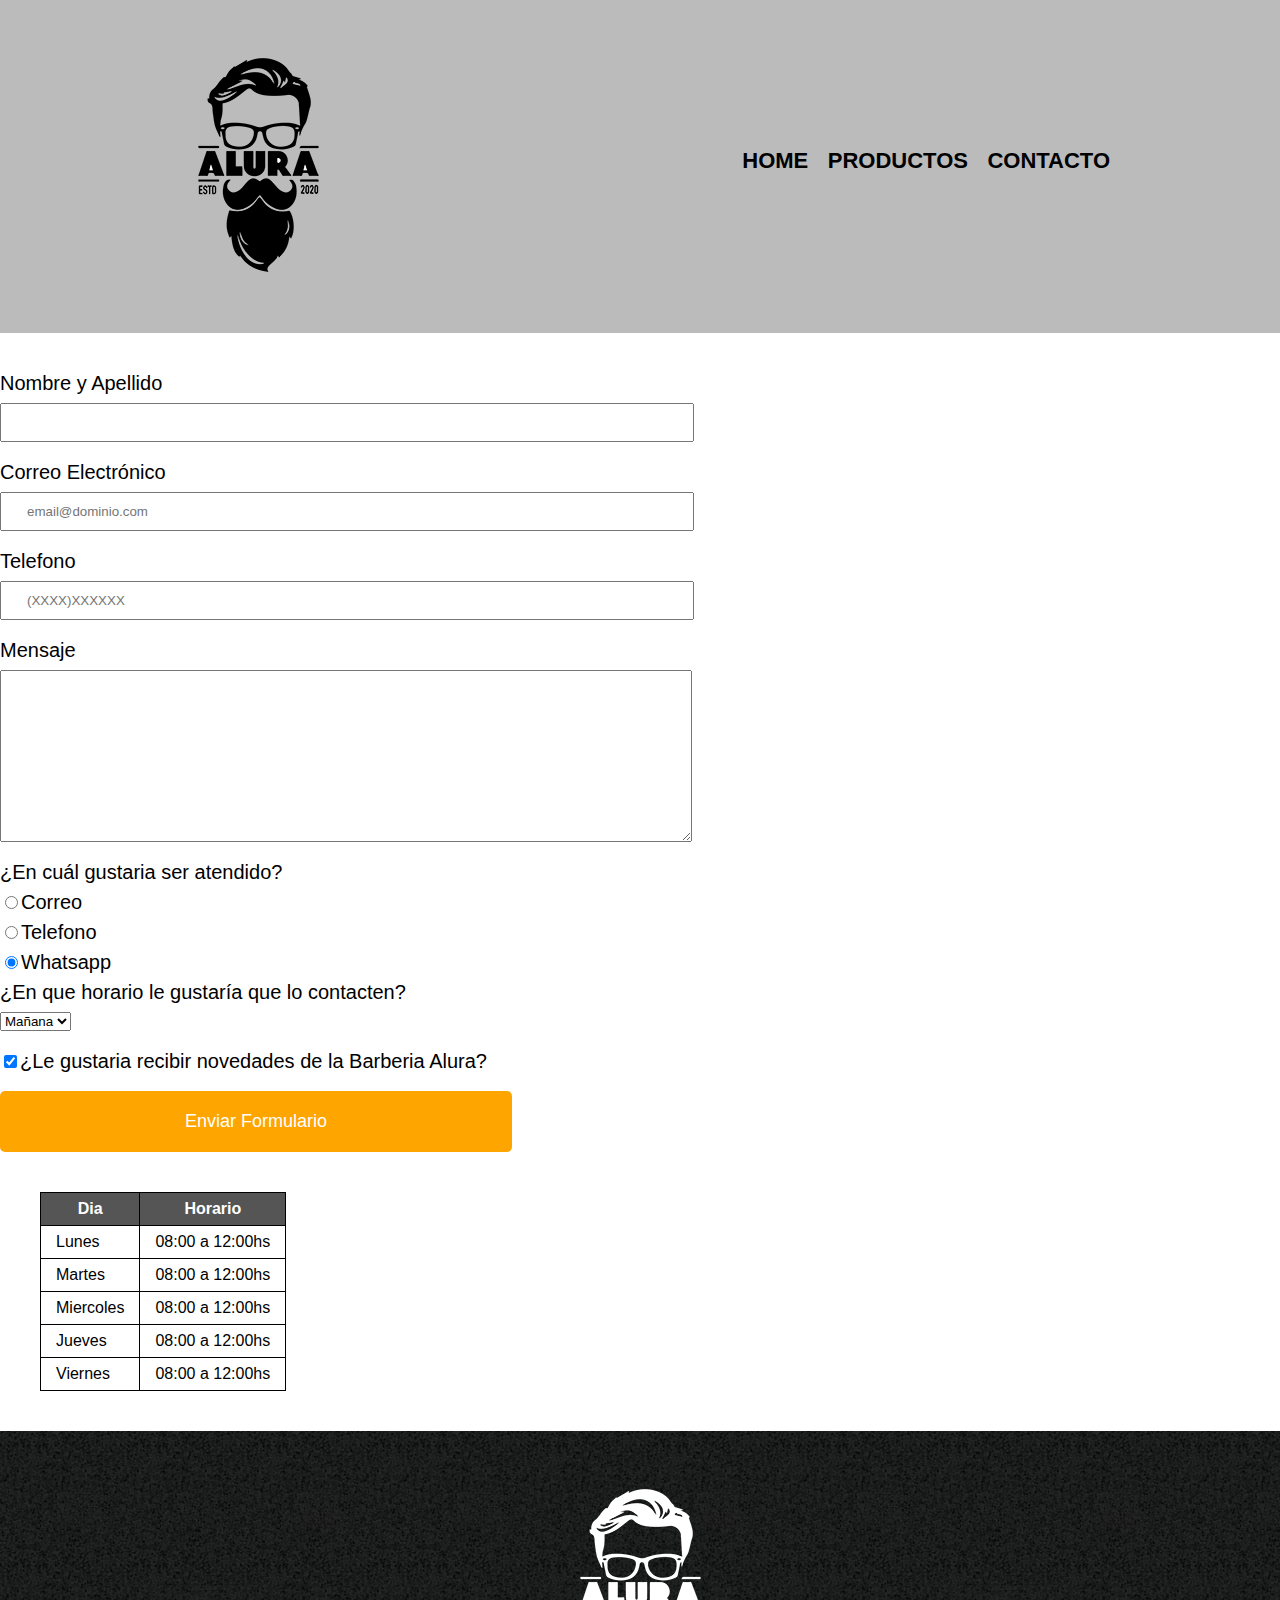
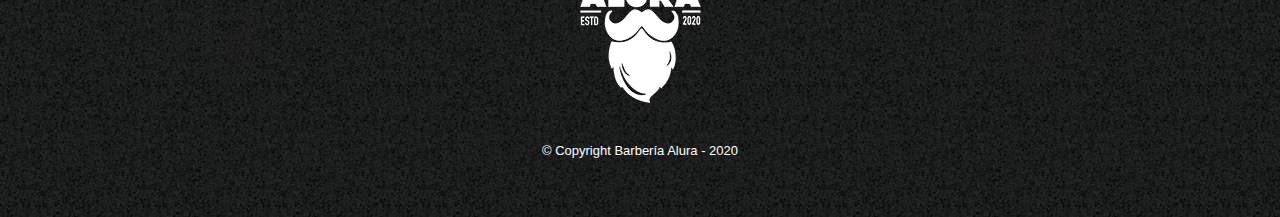
<file: 1768-HTML5 y CSS3 parte3-aula0/contacto.html>
<!DOCTYPE html>
<html lang="en">
<head>
    <meta charset="UTF-8">
    <meta http-equiv="X-UA-Compatible" content="IE=edge">
    <meta name="viewport" content="width=device-width, initial-scale=1.0">
    <title>Contacto</title>
    <link rel="stylesheet" href="reset.css">
    <link rel="stylesheet" href="style.css">
</head>

<body>
    <header>
        <header>
            <div class="caja">
                <h1><img src="imagenes/logo.png" alt="logo de la barberia alura"></h1>
                <nav>
                    <ul>
                        <li><a href="index.html">Home</a></li>
                        <li><a href="productos.html">Productos</a></li>
                        <li><a href="contacto.html">Contacto</a></li>
                    </ul>
                </nav>
            </div>
        </header>
    </header>
    <main>
        <form>
            <label for="nombreapellido">Nombre y Apellido</label>
            <input type="text" id="noombreapellido" class="input-padron" required>
            <label for="correoelectronico">Correo Electrónico</label>
            <input type="email" id="correoelectronico" class="input-padron" required placeholder="email@dominio.com">
            <label for="telefono">Telefono</label>
            <input type="tel" id="telfono"  class="input-padron" required placeholder="(XXXX)XXXXXX">
            <label  for="mansaje">Mensaje</label>
            <textarea cols="70" rows="10" id="mensaje"  class="input-padron" required></textarea>

            <fieldset>
                <legend>¿En cuál gustaria ser atendido?</legend>
                <label for="correo"><input type="radio" name="contacto"value="correo" id="correo">Correo</label>
                <label for="telefono"><input type="radio"  name="contacto" value="telefono" id="telefono">Telefono</label>
                <label for="whatsapp"><input type="radio"  name="contacto" value="whatsapp" id="whatsapp" checked>Whatsapp</label>
            </fieldset>
            <fieldset>
                <legend>¿En que horario le gustaría que lo contacten?</legend>
                <select>
                    <option>Mañana</option>
                    <option>Tarde</option>
                    <option>Noche</option>
                </select>
            </fieldset>
            <label class="checkbox"><input type="checkbox" checked>¿Le gustaria recibir novedades de la Barberia Alura?</label>
            <input type="submit"   value="Enviar Formulario" class="enviar">
            <table>
                <thead>
                    <tr>
                        <th>Dia</th>
                        <th>Horario</th>
                    </tr>
                </thead>
                <tbody>
                    <tr>
                        <td>Lunes</td>
                        <td>08:00 a 12:00hs</td>
                    </tr>
                    <tr>
                        <td>Martes</td>
                        <td>08:00 a 12:00hs</td>
                    </tr>
                    <tr>
                        <td>Miercoles</td>
                        <td>08:00 a 12:00hs</td>
                    </tr>
                    <tr>
                        <td>Jueves</td>
                        <td>08:00 a 12:00hs</td>
                    </tr>
                    <tr>
                        <td>Viernes</td>
                        <td>08:00 a 12:00hs</td>
                    </tr>
                </tbody>
                
            </table>
        </form>
    </main>
    <footer>
        <img src="imagenes/logo-blanco.png" alt="logo de la barberia alura">
        <p class="copyright">&copy Copyright Barbería Alura - 2020</p>
    </footer>
</body>

</html>
</file>
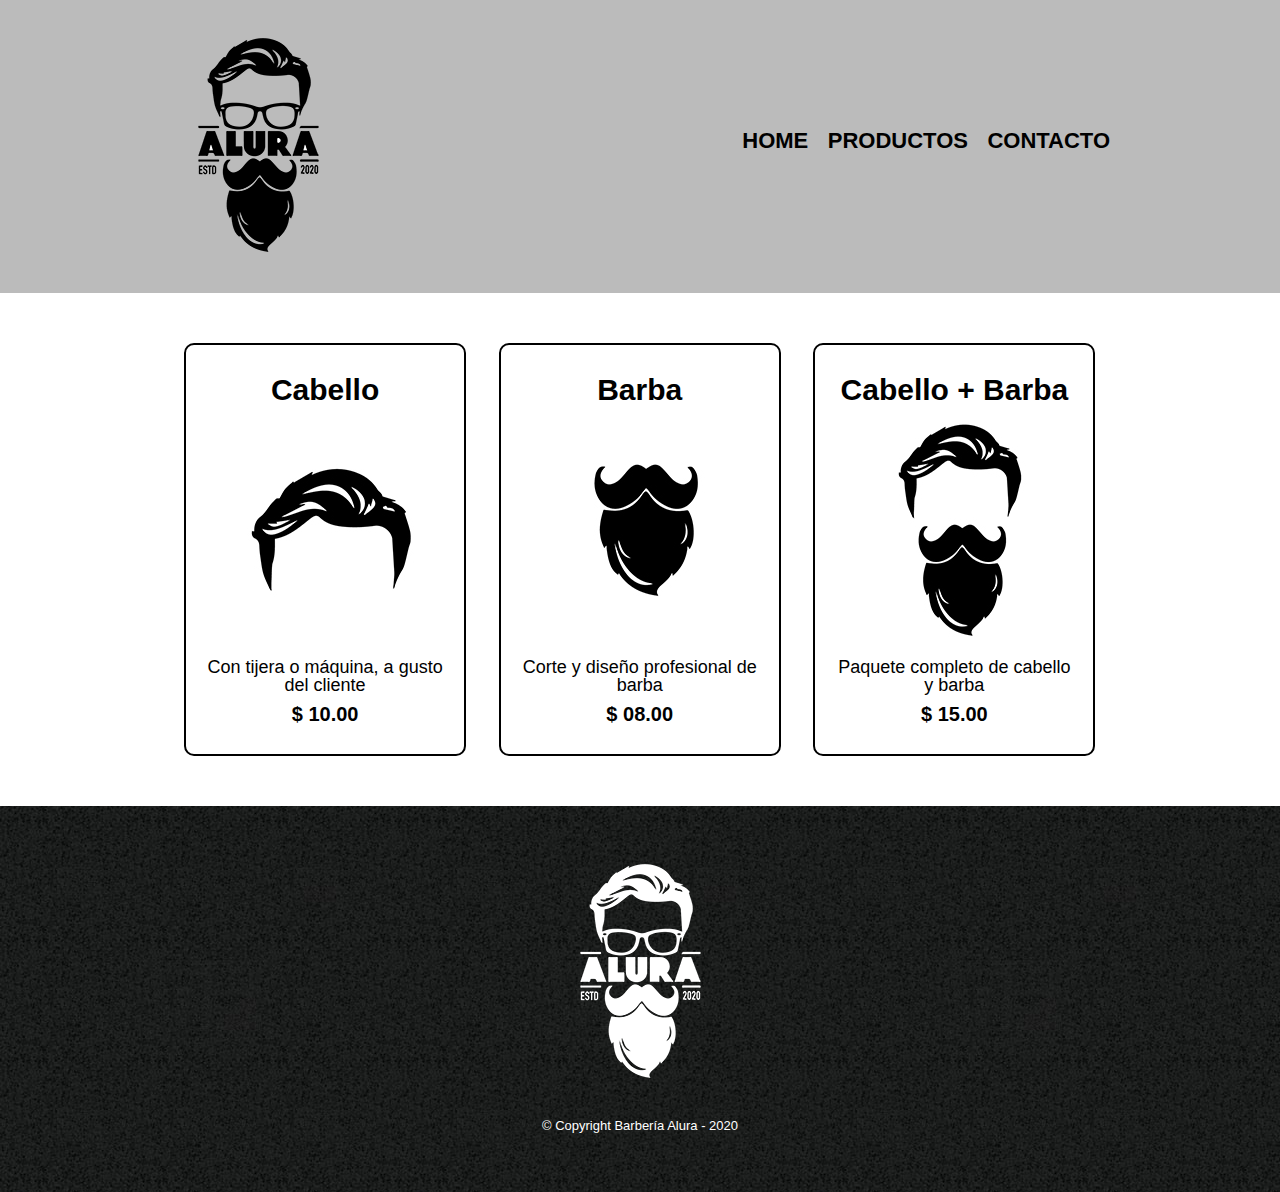
<file: 1768-HTML5 y CSS3 parte3-aula0/productos.html>
<!DOCTYPE html>

<html>
    <head>
        <meta charset="UTF-8">
        <title>Productos - Barbería Alura</title>
        <link rel="stylesheet" href="reset.css">
        <link rel="stylesheet" href="style.css">
    </head>
    <body>
        <header>
            <div class="caja">
                <h1><img src="imagenes/logo.png"></h1>
                <nav>
                    <ul>
                        <li><a href="index.html">Home</a></li>
                        <li><a href="productos.html">Productos</a></li>
                        <li><a href="contacto.html">Contacto</a></li>
                    </ul>
                </nav>
            </div>
        </header>

        <main>
            <ul class="productos">
                <li>
                    <h2>Cabello</h2>
                    <img src="imagenes/cabello.jpg">
                    <p class="producto-descripcion">Con tijera o máquina, a gusto del cliente</p>
                    <p class="producto-precio">$ 10.00</p>
                </li>
                <li>
                    <h2>Barba</h2>
                    <img src="imagenes/barba.jpg">
                    <p class="producto-descripcion">Corte y diseño profesional de barba</p>
                    <p class="producto-precio">$ 08.00</p>
                </li>
                <li>
                    <h2>Cabello + Barba</h2>
                    <img src="imagenes/cabello+barba.jpg">
                    <p class="producto-descripcion">Paquete completo de cabello y barba</p>
                    <p class="producto-precio">$ 15.00</p>
                </li>
            </ul>
        </main>

        <footer>
            <img src="imagenes/logo-blanco.png">
            <p class="copyright">&copy Copyright Barbería Alura - 2020</p>
        </footer>
    </body>
</html>
</file>
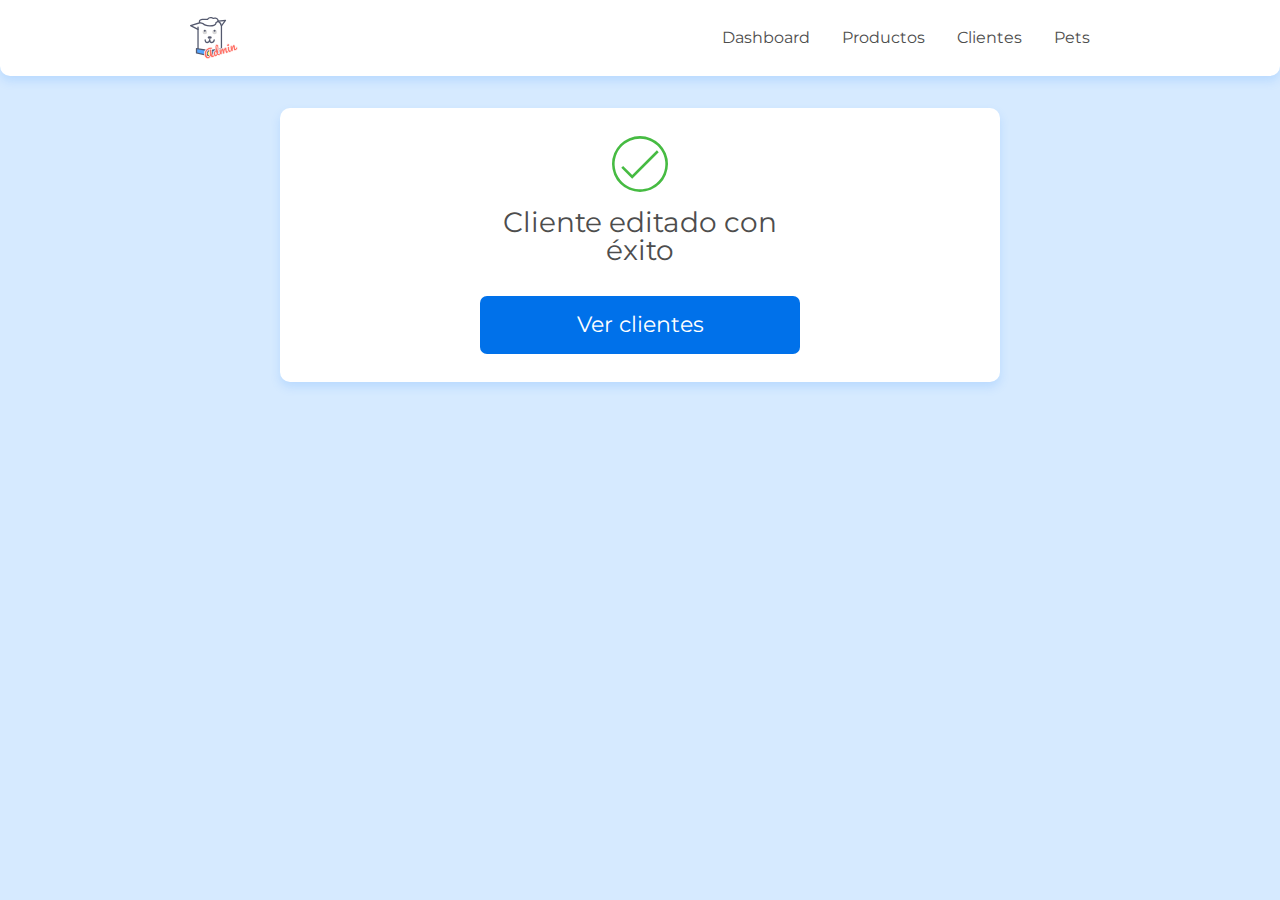
<file: 1836-CRUD_JS_Async-clase05/screens/edicion_concluida.html>
<!DOCTYPE html>
<html lang="es">
  <head>
    <meta charset="UTF-8" />
    <meta name="viewport" content="width=device-width, initial-scale=1.0" />
    <title>Doguito Petshop | Registro concluido</title>
    <link rel="icon" href="../assets/img/doguitoadm.svg" type="image/x-icon" />
    <link
      href="https://fonts.googleapis.com/css2?family=Montserrat:wght@300;400&display=swap"
      rel="stylesheet"
    />
    <link
      href="https://fonts.googleapis.com/css2?family=Pacifico&display=swap"
      rel="stylesheet"
    />
    <link rel="stylesheet" href="../assets/css/base/base.css" />
    <link rel="stylesheet" href="../assets/css/componentes/header.css" />
    <link rel="stylesheet" href="../assets/css/edicion_concluida.css" />
    <link rel="stylesheet" href="../assets/css/componentes/card.css" />
    <link rel="stylesheet" href="../assets/css/componentes/inputs.css" />
    <link rel="stylesheet" href="../assets/css/componentes/button.css" />
  </head>
  <body>
    <header class="header container">
      <img
        src="../assets/img/doguitoadm.svg"
        alt="Logotipo Doguito"
        class="header__logo"
      />
      <nav>
        <ul class="header__list-nav">
          <li class="header__link"><a href="#">Dashboard</a></li>
          <li class="header__link"><a href="#">Productos</a></li>
          <li class="header__link">
            <a href="./lista_cliente.html">Clientes</a>
          </li>
          <li class="header__link"><a href="#">Pets</a></li>
        </ul>
      </nav>
    </header>
    <main class="container flex flex--column flex--center">
      <section class="register-card card">
        <span class="register-card__icon-complete"></span>
        <h1 class="register-card__title card__title">
          Cliente editado con éxito
        </h1>
        <a href="./lista_cliente.html" class="button">Ver clientes</a>
      </section>
    </main>
  </body>
</html>
</file>
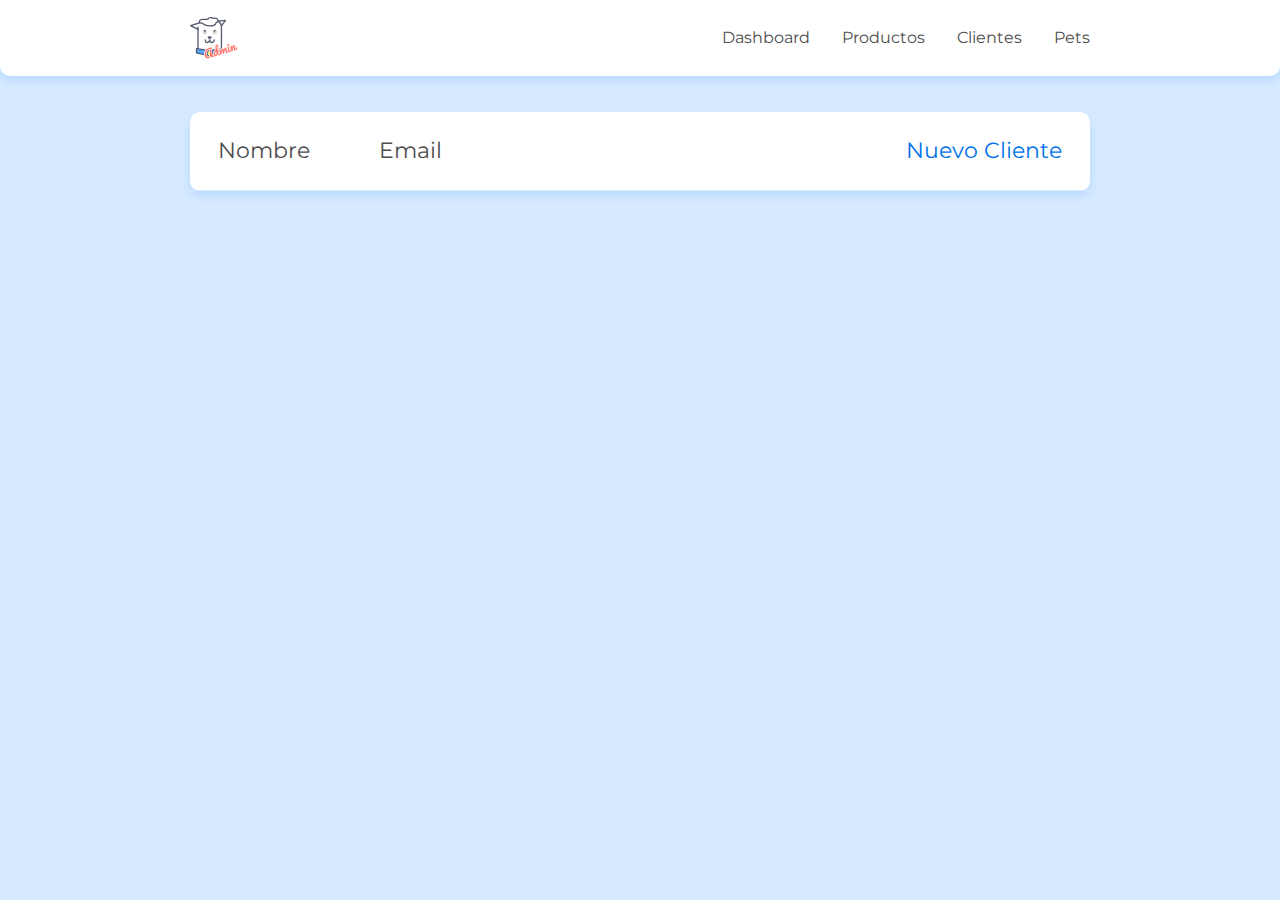
<file: 1836-CRUD_JS_Async-clase05/screens/lista_cliente.html>
<!DOCTYPE html>
<html lang="es">
  <head>
    <meta charset="UTF-8" />
    <meta name="viewport" content="width=device-width, initial-scale=1.0" />
    <title>Doguito Petshop | Clientes</title>
    <link rel="icon" href="../assets/img/doguitoadm.svg" type="image/x-icon" />
    <link
      href="https://fonts.googleapis.com/css2?family=Montserrat:wght@300;400&display=swap"
      rel="stylesheet"
    />
    <link
      href="https://fonts.googleapis.com/css2?family=Pacifico&display=swap"
      rel="stylesheet"
    />
    <link rel="stylesheet" href="../assets/css/base/base.css" />
    <link rel="stylesheet" href="../assets/css/componentes/header.css" />
    <link rel="stylesheet" href="../assets/css/lista_cliente.css" />
    <link rel="stylesheet" href="../assets/css/componentes/table.css" />
    <link rel="stylesheet" href="../assets/css/componentes/button.css" />
    <link rel="stylesheet" href="../assets/css/componentes/modal.css" />
  </head>
  <body>
    <header class="header container">
      <img
        src="../assets/img/doguitoadm.svg"
        alt="Logotipo Doguito"
        class="header__logo"
      />
      <nav>
        <ul class="header__list-nav">
          <li class="header__link"><a href="#">Dashboard</a></li>
          <li class="header__link"><a href="#">Productos</a></li>
          <li class="header__link"><a href="#">Clientes</a></li>
          <li class="header__link"><a href="#">Pets</a></li>
        </ul>
      </nav>
    </header>

    <main class="clientes-container">
      <table class="table">
        <thead>
          <tr>
            <th class="table__column--p">Nombre</th>
            <th class="table__column--g">Email</th>
            <th class="table__column--m table__align--right">
              <a
                href="./registrar_cliente.html"
                class="simple-button simple-button--add"
                >Nuevo Cliente</a
              >
            </th>
          </tr>
        </thead>
        <tbody data-table></tbody>
      </table>
      <div class="modal-container modal--close">
        <article class="modal">
          <h2 class="modal__title">Eliminar</h2>
          <button class="modal__close">X</button>
          <p class="modal__text">¿Deseas continuar?</p>
          <div class="modal__button-container">
            <button class="modal__button modal__button--confirm">
              Eliminar
            </button>
            <button class="modal__button">No eliminar</button>
          </div>
        </article>
      </div>
    </main>
    <script type="module" src="../controllers/client.controller.js"></script>
  </body>
</html>

<!-- AJAX Asyncronous JavaScript and XML-->
</file>
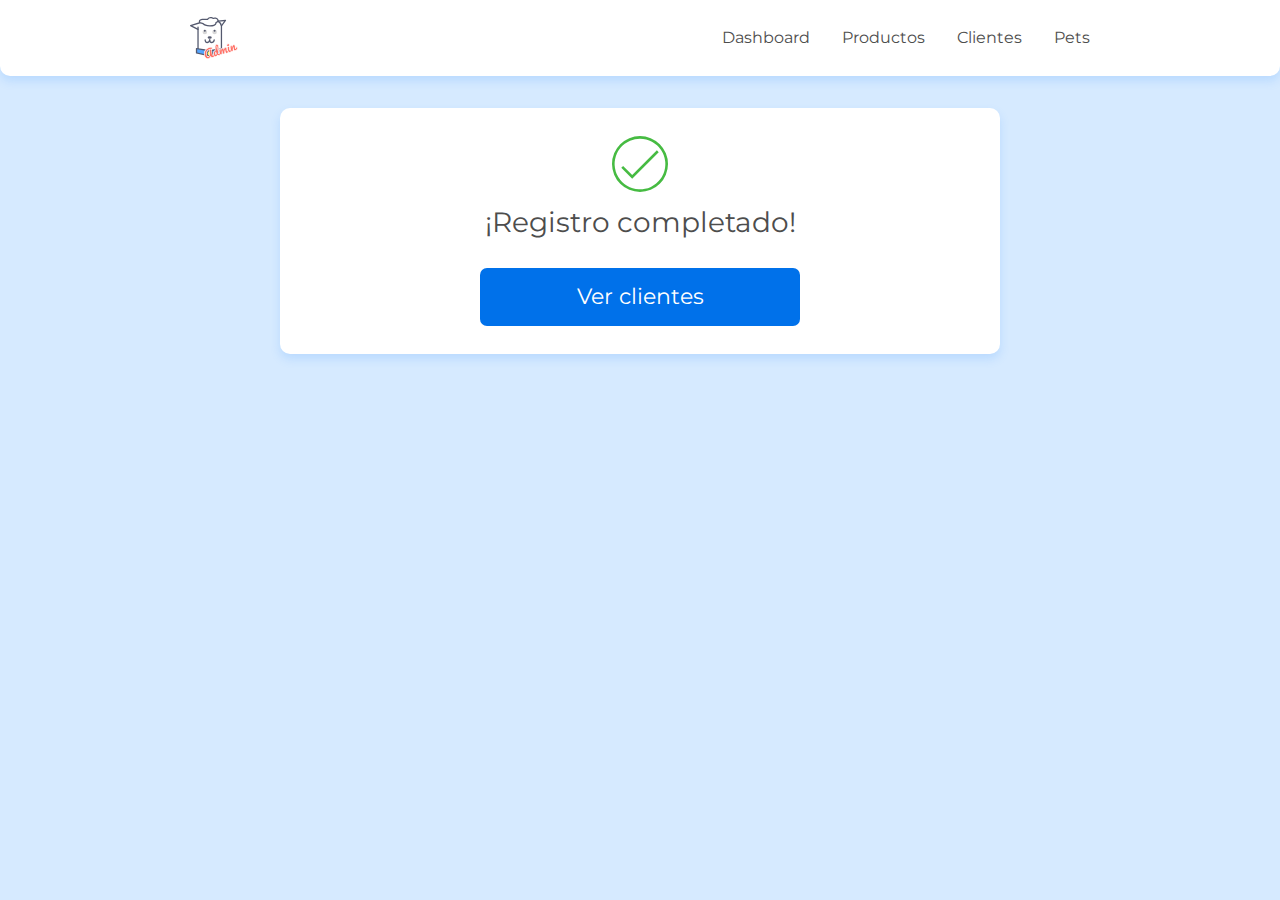
<file: 1836-CRUD_JS_Async-clase05/screens/registro_completado.html>
<!DOCTYPE html>
<html lang="es">
  <head>
    <meta charset="UTF-8" />
    <meta name="viewport" content="width=device-width, initial-scale=1.0" />
    <title>Doguito Petshop | Registro concluido</title>
    <link rel="icon" href="../assets/img/doguitoadm.svg" type="image/x-icon" />
    <link
      href="https://fonts.googleapis.com/css2?family=Montserrat:wght@300;400&display=swap"
      rel="stylesheet"
    />
    <link
      href="https://fonts.googleapis.com/css2?family=Pacifico&display=swap"
      rel="stylesheet"
    />
    <link rel="stylesheet" href="../assets/css/base/base.css" />
    <link rel="stylesheet" href="../assets/css/componentes/header.css" />
    <link rel="stylesheet" href="../assets/css/register_complete.css" />
    <link rel="stylesheet" href="../assets/css/componentes/card.css" />
    <link rel="stylesheet" href="../assets/css/componentes/inputs.css" />
    <link rel="stylesheet" href="../assets/css/componentes/button.css" />
  </head>
  <body>
    <header class="header container">
      <img
        src="../assets/img/doguitoadm.svg"
        alt="Logotipo Doguito"
        class="header__logo"
      />
      <nav>
        <ul class="header__list-nav">
          <li class="header__link"><a href="#">Dashboard</a></li>
          <li class="header__link"><a href="#">Productos</a></li>
          <li class="header__link">
            <a href="./lista_cliente.html">Clientes</a>
          </li>
          <li class="header__link"><a href="#">Pets</a></li>
        </ul>
      </nav>
    </header>
    <main class="container flex flex--column flex--center">
      <section class="register-card card">
        <span class="register-card__icon-complete"></span>
        <h1 class="register-card__title card__title">¡Registro completado!</h1>
        <a href="./lista_cliente.html" class="button">Ver clientes</a>
      </section>
    </main>
  </body>
</html>
</file>
<file: 1768-HTML5 y CSS3 parte3-aula0/style.css>
body{
    font-family: 'Montserrat Alternates', sans-serif;
}
header {
    background-color: #BBBBBB;
    padding: 20px 0;
}

.caja{
    width: 940px;
    position: relative;
    margin: 0 auto;
}

nav{
    position: absolute;
    top:110px;
    right: 0;
}

nav li{
    display: inline;
    margin: 0 0 0 15px;
}

nav a{
    text-transform: uppercase;
    color: #000000;
    font-weight: bold;
    font-size: 22px;
    text-decoration: none;
}

nav a:hover{
    color: #c78c19;
    text-decoration: underline;
}

.productos{
    width: 940px;
    margin: 0 auto;
    padding: 50px;
}


.productos li{
    display: inline-block;
    text-align: center;
    width: 30%;
    vertical-align: top;
    margin: 0 1.5%;
    padding: 30px 20px;
    box-sizing: border-box;
    border: 2px solid #000000;
    border-radius: 10px;
}

.productos li:hover{
    border-color:#c78c19;
}

.productos li:active{
    border-color:#088c19;
}

.productos h2{
    font-size: 30px;
    font-weight: bold;
}

.productos li:hover h2{
    font-size: 33px;
}

.producto-descripcion{
    font-size: 18px;
}

.producto-precio{
    font-size: 20px;
    font-weight: bold;
    margin-top:10px;
}

footer{
    text-align: center;
    background: url(imagenes/bg.jpg);
    padding:40px;
}

.copyright{
    color:#FFFFFF;
    font-size: 13px;
    margin:20px;
}

/*main{
    width: 940px;/* una pantalla comun tiene 1200 px buena practica usar 940px
    margin: 0 auto;
}
*/

form{
    margin: 40px 0;/* 40 pixeles para arriba y abajo y nada a los costados*/
}
form label, legend{
 display: block;
 font-size: 20px;
 margin: 0 0 10px; /*0 arriba 0 a la derecha 10px abajo*/
}
.input-padron{
    display: block;
    margin: 0 0 20px;/*0 arriba 0 a la derecha 20px abajo */
   padding: 10px 25px;/* 10px para arriba y abajao y 25px para los costados*/
   width: 50%;
}
.checkbox{
    margin: 20px 0;
}
.enviar{
    width: 40%;
    padding: 20px 0;
    font-size: 18px;
    font-weight: 10px;
    color: white;
    background: orange;
    border: none;
    border-radius: 5px;
    transition: .1s all;
    cursor: pointer;
 
}
.enviar:hover{
    background: darkorange;
    transform: scale(1.2);
}
table{
    margin: 40px 40px;
}
thead{
    background: #555555;
    font-weight: bold;
    color: white
}
th,td{
    border: 1px solid black;
    padding: 8px 15px;
}
/* estilo para la pagina primcipal*/
.banner{
    width: 100%;
}
.titulo-principal{
    text-align: center;
    font-size: 2em;
    margin: 0 0 1em; 
}
.principal{
    padding: 3em 0;
    background: #fefefe;
    width: 940px;
    margin: 0 auto;
}
.principal p{
    margin: 0 0 1em;
}
.principal strong{
font-weight: bold;
}
.principal em{
    font-style: italic;
}
.mapa{
padding: 3em;
background: linear-gradient(#fefefe, #888888);
}
.diferenciales{
    padding: 3em 0;
    background: #888888;
}
.mapa p{
margin: 0 0 2em;
text-align: center;
}
.mapa-contenido{
    width: 940px;
    margin: 0 auto;
}
.contenido-diferenciales{
    width: 640px;/*se establece el tamao del div que contiene los diferenciales*/
    margin: 0 auto;/* margen 0 para ariba y abajo y automatico a los costados*/
}
.lista-diferenciales{
    width: 40%;
    display: inline-block;
    vertical-align: top;
}
.items{
    line-height: 1.5;/*damos altura a la linea de texto */
}
.items::before{
    content: "🟊";
}
.items:first-child{
    font-weight: bold;
}
.imagen-diferenciales{
    width: 60%;
    transition: 400ms;
    box-shadow: 10px 10px  30px 15px #000000;
}
.imagen-diferenciales:hover{
    opacity: 30%;
}
.video{
    width: 560px;
    margin: 1em auto;
}

@media screen and (max-width:480px) {
    h1{
        text-align: center;
    }
    nav{
        position: static;
    }
    .caja, .principal, .mapa-contenido, .contenido-diferenciales, .video {
        width: auto;
    }
    .lista-diferenciales, .imagen-diferenciales{
        width: 100%;
    }
}
</file>
<file: 1836-CRUD_JS_Async-clase05/assets/css/componentes/header.css>
.header {
  background-color: var(--contrast-ligth-color);
  border-radius: 0 0 10px 10px;
  box-shadow: var(--shadow);
  display: flex;
  justify-content: space-between;
  align-items: center;
  height: 4.75rem;
  margin-bottom: 2rem;
}

.header__logo {
  width: 3rem;
}

.header__list-nav {
  display: flex;
}

.header__link {
  margin-left: 2rem;
}
</file>
<file: 1836-CRUD_JS_Async-clase05/assets/css/edicion_concluida.css>
.register-card {
  display: flex;
  flex-direction: column;
  align-items: center;
  text-align: center;
}

.register-card__icon-complete {
  display: block;
  width: 3.5rem;
  height: 3.5rem;

  margin-bottom: 1rem;

  background-image: url(../img/checkmark.svg);
  background-size: cover;
  background-repeat: no-repeat;
}

.register-card__title {
  max-width: 20rem;
}
</file>
<file: 1836-CRUD_JS_Async-clase05/assets/css/componentes/card.css>
.card {
  background-color: var(--contrast-ligth-color);
  border-radius: 10px;
  box-shadow: var(--shadow);
  width: 100%;
  max-width: 45rem;
  padding: 1.75rem;
  box-sizing: border-box;
  margin-bottom: 1rem;
}

.card__title {
  font-size: var(--font-size-card-title);
  margin-bottom: 1rem;
}
</file>
<file: 1836-CRUD_JS_Async-clase05/assets/css/componentes/inputs.css>
.formulario {
  margin-top: 2rem;
}

.formulario__legenda {
  font-size: var(--font-size-form-fieldset);

  margin-bottom: 1rem;
}

.input-container {
  font-weight: var(--font-input);
  position: relative;
  margin-bottom: 1rem;
  display: flex;
  flex-direction: column;
  justify-content: flex-end;
  box-sizing: border-box;
}

.input {
  box-sizing: border-box;
  border-bottom: 1px solid var(--secundary-color);
  padding: 1.375rem 0.5rem 0.5rem;
  height: 3.25rem;
  width: 100%;
}

.input::placeholder {
  visibility: hidden;
  color: #00000000;
}

.input:focus {
  outline: none;
}

.input-label {
  position: absolute;
  top: 1.375rem;
  left: 0.5rem;
  font-size: var(--font-size-input-label);

  transition: all 0.25s;
}

.input:not(:placeholder-shown) + .input-label,
.input:focus + .input-label {
  font-size: 0.875rem;
  top: 0.25rem;
  transition: all 0.25s;
}

.input-container--invalido {
  margin-bottom: 0.5rem;
}

.input-container--invalido .input {
  border: 1px solid var(--info-color);
  border-radius: 7px;
}

.input-container--invalido .input-label {
  color: var(--info-color);
}

.input-menssage-error {
  display: none;
}

.input-container--invalido .input-menssage-error {
  color: var(--info-color);
  display: block;
  margin-top: 0.5rem;
  padding-left: 0.5rem;
}

.textarea {
  box-sizing: border-box;
  border: 1px solid var(--secundary-color);
  padding: 0.5rem;
  border-radius: 7px;
  width: 100%;
  min-height: 3rem;
}

.textarea-container {
  position: relative;
  margin-top: 2rem;
  margin-bottom: 1rem;
  font-weight: var(--font-input);
}

.textarea::placeholder {
  visibility: hidden;
}

.textarea:focus {
  outline: none;
}

.textarea-label {
  position: absolute;
  top: 0.5rem;
  left: 0.5rem;
  font-size: var(--font-size-input-label);
  transition: all 0.25s;
}

.textarea:not(:placeholder-shown) + .textarea-label,
.textarea:focus + .textarea-label {
  font-size: 0.875rem;
  top: -1.25rem;
  transition: all 0.25s;
}

.textarea-container--invalido {
  margin-bottom: 0.5rem;
}

.textarea-container--invalido .textarea {
  border: 1px solid var(--info-color);
}

.textarea-container--invalido .textarea-label {
  color: var(--info-color);
}

.textarea-menssage-error {
  display: none;
}

.textarea-container--invalido .textarea-menssage-error {
  display: block;
  color: var(--info-color);
  margin-top: 0.5rem;
  padding-left: 0.5rem;
}
</file>
<file: 1836-CRUD_JS_Async-clase05/assets/css/componentes/button.css>
.button {
  display: block;
  background-color: var(--primary-color);
  border-radius: 7px;
  width: 100%;
  margin-top: 1rem;
  max-width: 20rem;
  padding: 1.125rem;
  box-sizing: border-box;
  color: var(--contrast-ligth-color);
  font-size: var(--font-size-button);
  align-self: center;
  text-align: center;
}

.simple-button {
  border: none;
  background-color: unset;
}

.simple-button--add {
  color: var(--primary-color);
}

.simple-button--delete {
  color: var(--info-color);
}

.simple-button--edit {
  color: var(--sucess-color);
}
</file>
<file: 1836-CRUD_JS_Async-clase05/assets/css/lista_cliente.css>
.clientes-container {
    padding-right: 1rem;
    padding-left: 1rem;
}

@media(min-width: 1200px) {
	.clientes-container {
		padding-left: calc((100vw - 900px)/2);
		padding-right: calc((100vw - 900px)/2);
	}
}
</file>
<file: 1836-CRUD_JS_Async-clase05/assets/css/componentes/table.css>
.table {
  margin-top: 2.25rem;
  width: 100%;
  background-color: var(--contrast-ligth-color);
  border-radius: 10px;
  box-shadow: var(--shadow);
  border-collapse: initial;
  text-align: left;
}

.table td:first-of-type,
.table th:first-of-type {
  padding-left: 1.75rem;
}

.table td:last-of-type,
.table th:last-of-type {
  padding-right: 1.75rem;
}

.table thead {
  font-size: var(--font-size-table-header);
}

.table th {
  padding-top: 1.75rem;
  padding-bottom: 1.75rem;
  border-bottom: 1px solid var(--secundary-color);
}

.table td {
  padding-top: 1rem;
  padding-bottom: 1rem;
}

.table__align--right {
  text-align: right;
}

.table__column--p {
  width: 20%;
}

.table__column--m {
  width: 25%;
}

.table__column--g {
  width: 50%;
}

.table tr:last-of-type td {
  padding-bottom: 1.75rem;
}

.table__button-control {
  display: flex;
  align-items: center;
  justify-content: flex-end;
}

.table__button-control li:first-of-type {
  margin-right: 2.25rem;
}

.td {
  padding: 1rem;
}
</file>
<file: 1836-CRUD_JS_Async-clase05/assets/css/componentes/modal.css>
.modal {
  background-color: var(--contrast-ligth-color);
  border-radius: 10px;
  padding: 1.75rem;
  box-sizing: border-box;
  max-width: 22.5rem;
  position: relative;
}

.modal-container {
  background-color: var(--transparency-color);
  display: flex;
  justify-content: center;
  align-items: center;
  width: 100vw;
  height: 100vh;
  position: fixed;
  top: 0;
  left: 0;
  transition: 0.25s;
}

.modal__title {
  font-size: var(--font-size-modal-title);
  color: var(--info-color);
  margin-bottom: 1rem;
}

.modal__button {
  font-size: var(--font-size-modal-button);
}

.modal__text {
  margin-bottom: 3.875rem;
}

.modal__button--confirm {
  color: var(--info-color);
  margin-right: 2.25rem;
}

.modal__button-container {
  display: flex;
}

.modal__close {
  position: absolute;
  display: block;
  height: 1rem;
  width: 1rem;
  top: 1.75rem;
  right: 1.75rem;
}

.modal--close {
  left: -100vw;
  transition: 0.25s;
}
</file>
<file: 1836-CRUD_JS_Async-clase05/assets/css/register_complete.css>
.register-card {
  display: flex;
  flex-direction: column;
  align-items: center;
  text-align: center;
}

.register-card__icon-complete {
  display: block;
  width: 3.5rem;
  height: 3.5rem;
  margin-bottom: 1rem;
  background-image: url(../img/checkmark.svg);
  background-size: cover;
  background-repeat: no-repeat;
}

.register-card__title {
  max-width: 20rem;
}
</file>
<file: 1836-CRUD_JS_Async-clase05/assets/css/base/base.css>
@import url(_reset.css);
@import url(_variables.css);

body {
  background-color: var(--secundary-color);
  color: var(--contrast-dark-color);
  font-family: var(--font-family);
  overflow-x: hidden;
}

.container {
  padding-right: 1rem;
  padding-left: 1rem;
}

.flex {
  display: flex;
}

.flex--center {
  align-items: center;
  justify-content: center;
}

.flex--column {
  flex-direction: column;
}

@media (min-width: 800px) {
  .container {
    padding-right: 2.5rem;
    padding-left: 2.5rem;
  }
}

@media (min-width: 1200px) {
  .container {
    padding-left: calc((100vw - 900px) / 2);
    padding-right: calc((100vw - 900px) / 2);
  }
}
</file>
